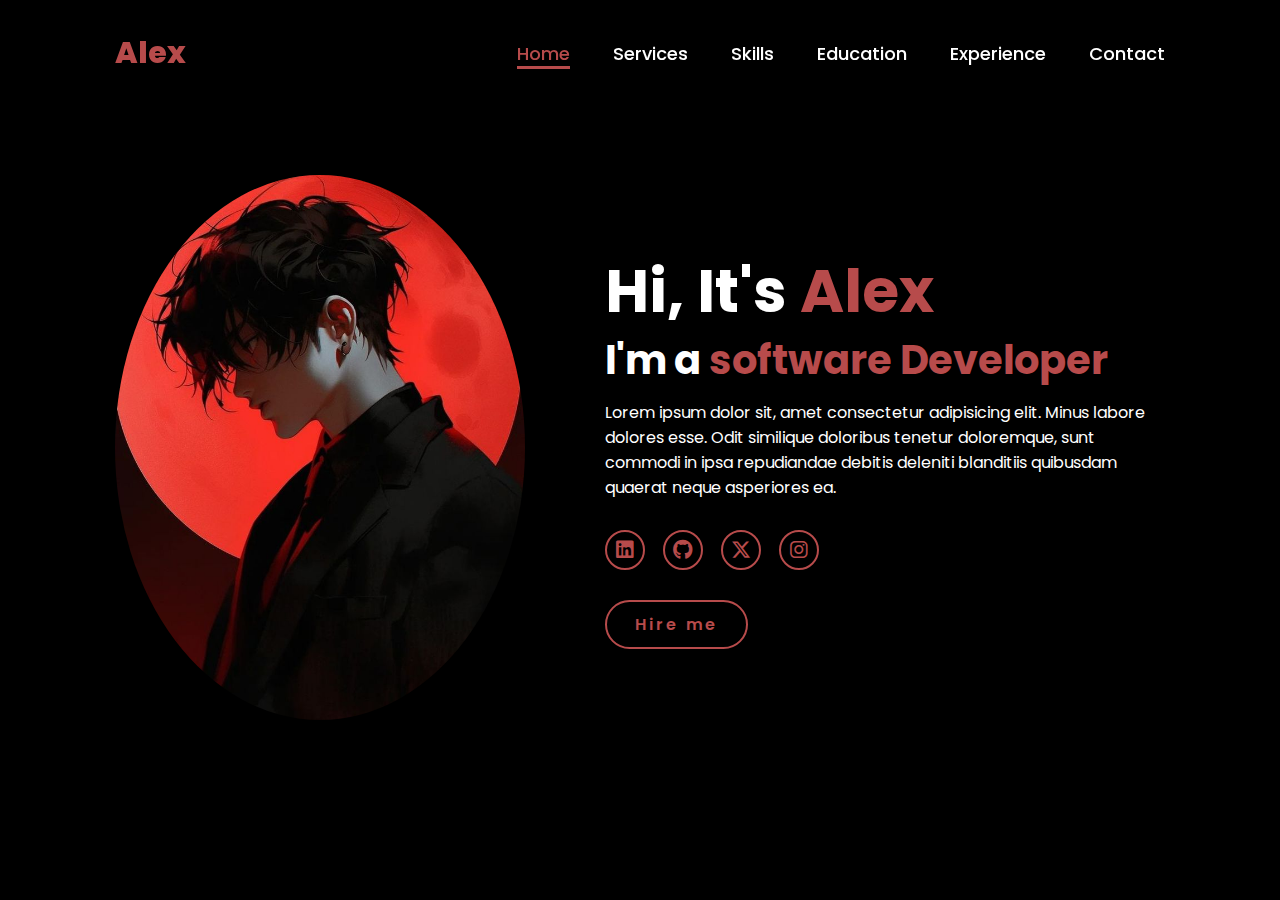
<file: html/procoder/index.html>
<!DOCTYPE html>
<html lang="en">
    
<head>
    <meta charset="UTF-8">
    <meta name="viewport" content="width=device-width, initial-scale=1.0">
    <link rel="stylesheet" href="https://cdnjs.cloudflare.com/ajax/libs/font-awesome/6.5.2/css/all.min.css">
    <link rel="stylesheet" href="style.css">
    <title>Portfolio Website</title>
</head>
<body>
    <header>
        <a href="#" class="logo">Alex</a>

        <nav>
            <a href="#" class="active"> Home</a>
            <a href="#" >Services</a>
            <a href="#" >Skills</a>
            <a href="#" >Education</a>
            <a href="#" >Experience</a>
            <a href="#" >Contact</a>
        </nav>
    </header>
    <section class="home">
        <div class="home-img">
            <img src="main.jpg" alt="">
        </div>
        <div class="home-content">
            <h1>Hi, It's <span>Alex</span></h1>
            <h3 class="typing-text">I'm a <span></span></h3>
            <p>Lorem ipsum dolor sit, amet consectetur adipisicing elit. Minus labore dolores esse. Odit similique doloribus tenetur doloremque, sunt commodi in ipsa repudiandae debitis deleniti blanditiis quibusdam quaerat neque asperiores ea.</p>
            <div class="social-icons">
                <a href="#"><i class="fa-brands fa-linkedin"></i></a>
                <a href="#"><i class="fa-brands fa-github"></i></a>
                <a href="#"><i class="fa-brands fa-x-twitter"></i></a>
                <a href="#"><i class="fa-brands fa-instagram"></i></a>
            </div>
            <a href="#" class="btn">Hire me</a>
        </div>
    </section>
</body>
</html>
</file>
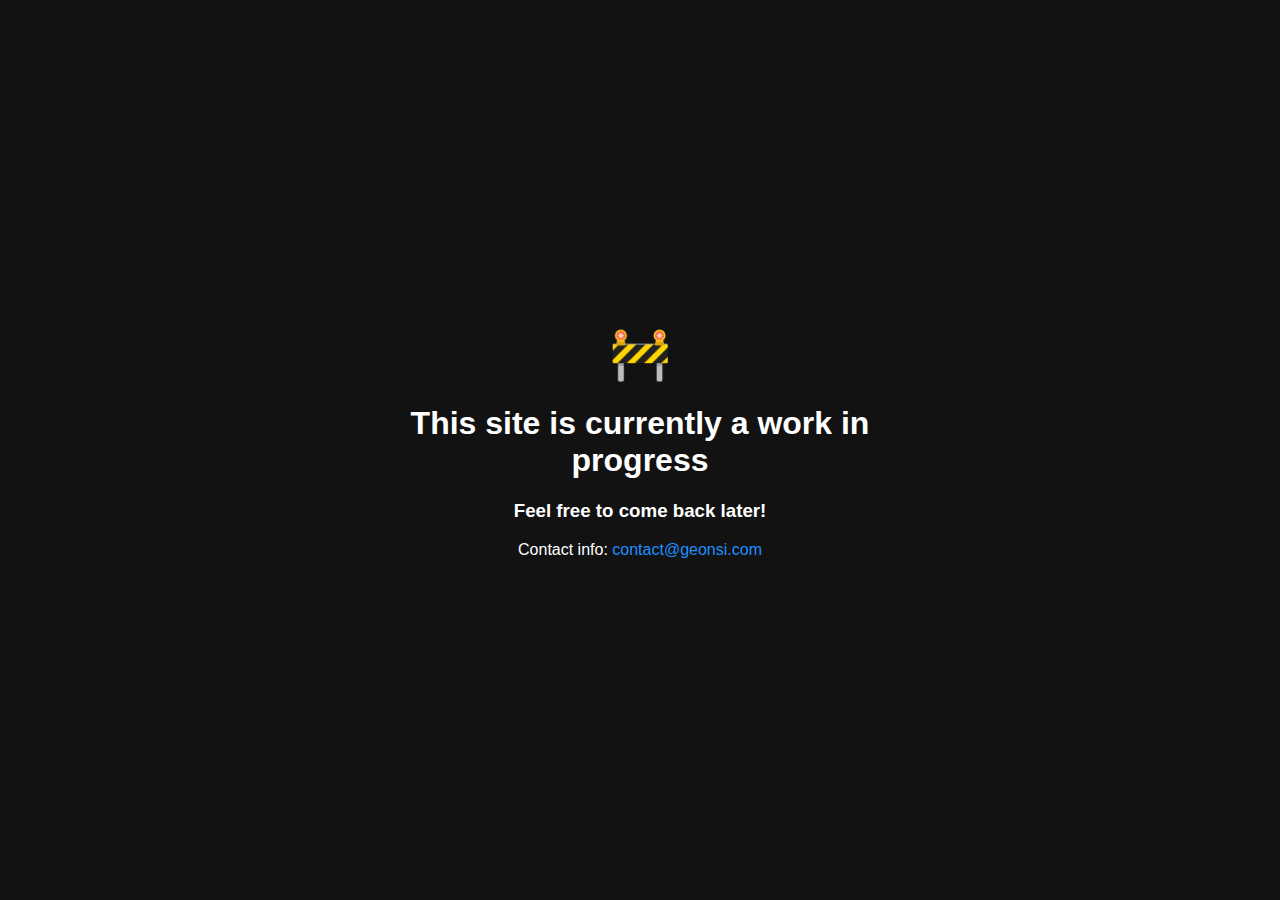
<file: html/wip/index.html>
<!DOCTYPE html>
<html lang="en">
<head>
    <meta charset="UTF-8">
    <meta name="viewport" content="width=device-width, initial-scale=1.0">
    <title>Work in Progress</title>
    <style>
        body {
            margin: 0;
            padding: 0;
            display: flex;
            justify-content: center;
            align-items: center;
            height: 100vh;
            background-color: #121212;
            color: #ffffff;
            font-family: Arial, sans-serif;
            text-align: center;
        }
        .content {
            max-width: 600px;
        }
        .construction-symbol {
            font-size: 50px;
            margin-bottom: 20px;
        }
        a {
            color: #1e90ff;
            text-decoration: none;
        }
        a:hover {
            text-decoration: underline;
        }
    </style>
</head>
<body>
    <div class="content">
        <div class="construction-symbol">🚧</div>
        <h1>This site is currently a work in progress</h1>
        <h3> Feel free to come back later! </h3>
        <p>Contact info: <a href="mailto:contact@geonsi.com">contact@geonsi.com</a></p>
    </div>
</body>
</html>
</file>
<file: html/procoder/style.css>
@import url('https://fonts.googleapis.com/css2?family=Poppins:wght@100;200;300;400;500;600&display=swap');

*{
    margin: 0;
    padding: 0;
    box-sizing: border-box;
    text-decoration: none;
    border: none;
    outline: none;
    font-family: 'Poppins', sans-serif;
}

html{
    font-size: 62.5%;
}

body{
    width: 100%;
    height: 100vh;
    overflow-x: hidden;
    background-color: black;
    color: white;
}

header{
    margin-top: 20px;
    position: fixed;
    top: 0;
    left: 0;
    width: 100%;
    padding: 1rem 9%;
    background-color: transparent;
    filter: drop-shadow(10px);
    display: flex;
    justify-content: space-between;
    align-items: center;
    z-index: 100;
}

.logo{
    font-size: 3rem;
    color: #b74b4b;
    font-weight: 800;
    cursor: pointer;
    transition: 0.5s ease;
}

.logo:hover{
    transform: scale(1.1);
}

nav a{
    font-size: 1.8rem;
    color: white;
    margin-left: 4rem;
    font-weight: 500;
    transition: 0.3s ease;
    border-bottom: 3px solid transparent;
}

nav a:hover,
nav a.active{
    color: #b74b4b;
    border-bottom: 3px solid #b74b4b;
}

@media(max-width:995px){
    nav{
        position: absolute;
        display: none;
        top: 0;
        right: 0;
        width: 40%;
        border-left: 3px solid #b74b4b;
        border-bottom: 3px solid #b74b4b;
        border-bottom-left-radius: 2rem;
        padding: 1rem solid;
        background-color: #161616;
        border-top: 0.1rem solid rgba(0,0,0,0.1);
    }

    nav.active{
        display: block;
    }

    nav a{
        display: block;
        font-size: 2rem;
        margin: 3rem 0;
    }

    nav a:hover,
    nav a.active{
        padding: 1rem;
        border-radius: 0.5rem;
        border-bottom: 0.5rem solid #b74b4b;
    }
}

section{
    min-height: 100vh;
    padding: 5rem 9% 5rem;
}

.home{
    display: flex;
    justify-content: center;
    align-items: center;
    gap: 8rem;
    background-color: black;
}

.home .home-content h1{
    font-size: 6rem;
    font-weight: 700;
    line-height: 1.3;
}

span{
    color: #b74b4b;
}

.home-content h3{
    font-size: 4rem;
    margin-bottom: 1rem;
    font-weight: 700;
}

.home-content p{
    font-size: 1.6rem;
}

.home-img{
    border-radius: 50%;
}

.home-img img{
    position: relative;
    width: 32vw;
    border-radius: 50%;
    box-shadow: 0 0 25px solid #b74b4b;
    cursor: pointer;
    transition: 0.2s linear;
}

.home-img img:hover{
    font-size: 1.8rem;
    font-weight: 500;
}

.social-icons a{
    display: inline-flex;
    justify-content: center;
    align-items: center;
    width: 4rem;
    height: 4rem;
    background-color: transparent;
    border: 0.2rem solid #b74b4b;
    font-size: 2rem;
    border-radius: 50%;
    margin: 3rem 1.5rem 3rem 0;
    transition: 0.3s ease;
    color: #b74b4b;
}

.social-icons a:hover{
    color: black;
    transform: scale(1.3) translateY(-5px);
    background-color: #b74b4b;
    box-shadow: 0  0 25px #b74b4b;
}

.btn{
    display: inline-block;
    padding: 1rem 2.8rem;
    background-color: black;
    border-radius: 4rem;
    font-size: 1.6rem;
    color: #b74b4b;
    letter-spacing: 0.3rem;
    font-weight: 600;
    border: 2px solid #b74b4b;
    transition: 0.3s ease;
    cursor: pointer;
}

.btn:hover{
    transform: scale3d(1.03);
    background-color: #b74b4b;
    color: black;
    box-shadow: 0 0 25px #b74b4b;
}

.typing-text{
    font-size: 34px;
    font-weight: 600;
    min-width: 280px;
}

.typing-text span{
    position: relative;
}

.typing-text span::before{
    content: "software Developer";
    color: #b74b4b;
    animation: words 20s infinite;
}

.typing-text span::after{
    content: "";
    background-color: black;
    position: absolute;
    width: calc(100% + 8px);
    height: 100%;
    border-left: 3px solid black;
    right: -8;
    animation: cursor 0.6s infinite;
}

@keyframes cursor{
    to{
        border-left: 3px solid #b74b4b;
    }
}

@keyframes words{
    0%, 20%{
        content: "Web Developer";
    }
    21%, 40%{
        content: "Developer";
    }
    41%, 60%{
        content: "Web Designer";
    }
    61%, 80%{
        content: "Youtuber";
    }
    81%, 100%{
        content: "Script Writer";
    }
}

@media (max-width: 1000px){
    .home{
        gap: 4rem;
    }
}

@media(max-width:995px){
    .home{
        flex-direction: column;
        margin: 5rem 4rem;
    }

    .home .home-content h3{
        font-size: 2.5rem;
    }

    .home-content h1{
        font-size: 5rem;
    }

    .home-img img{
        width: 70vw;
        margin-top: 4rem;
    }
}
</file>
